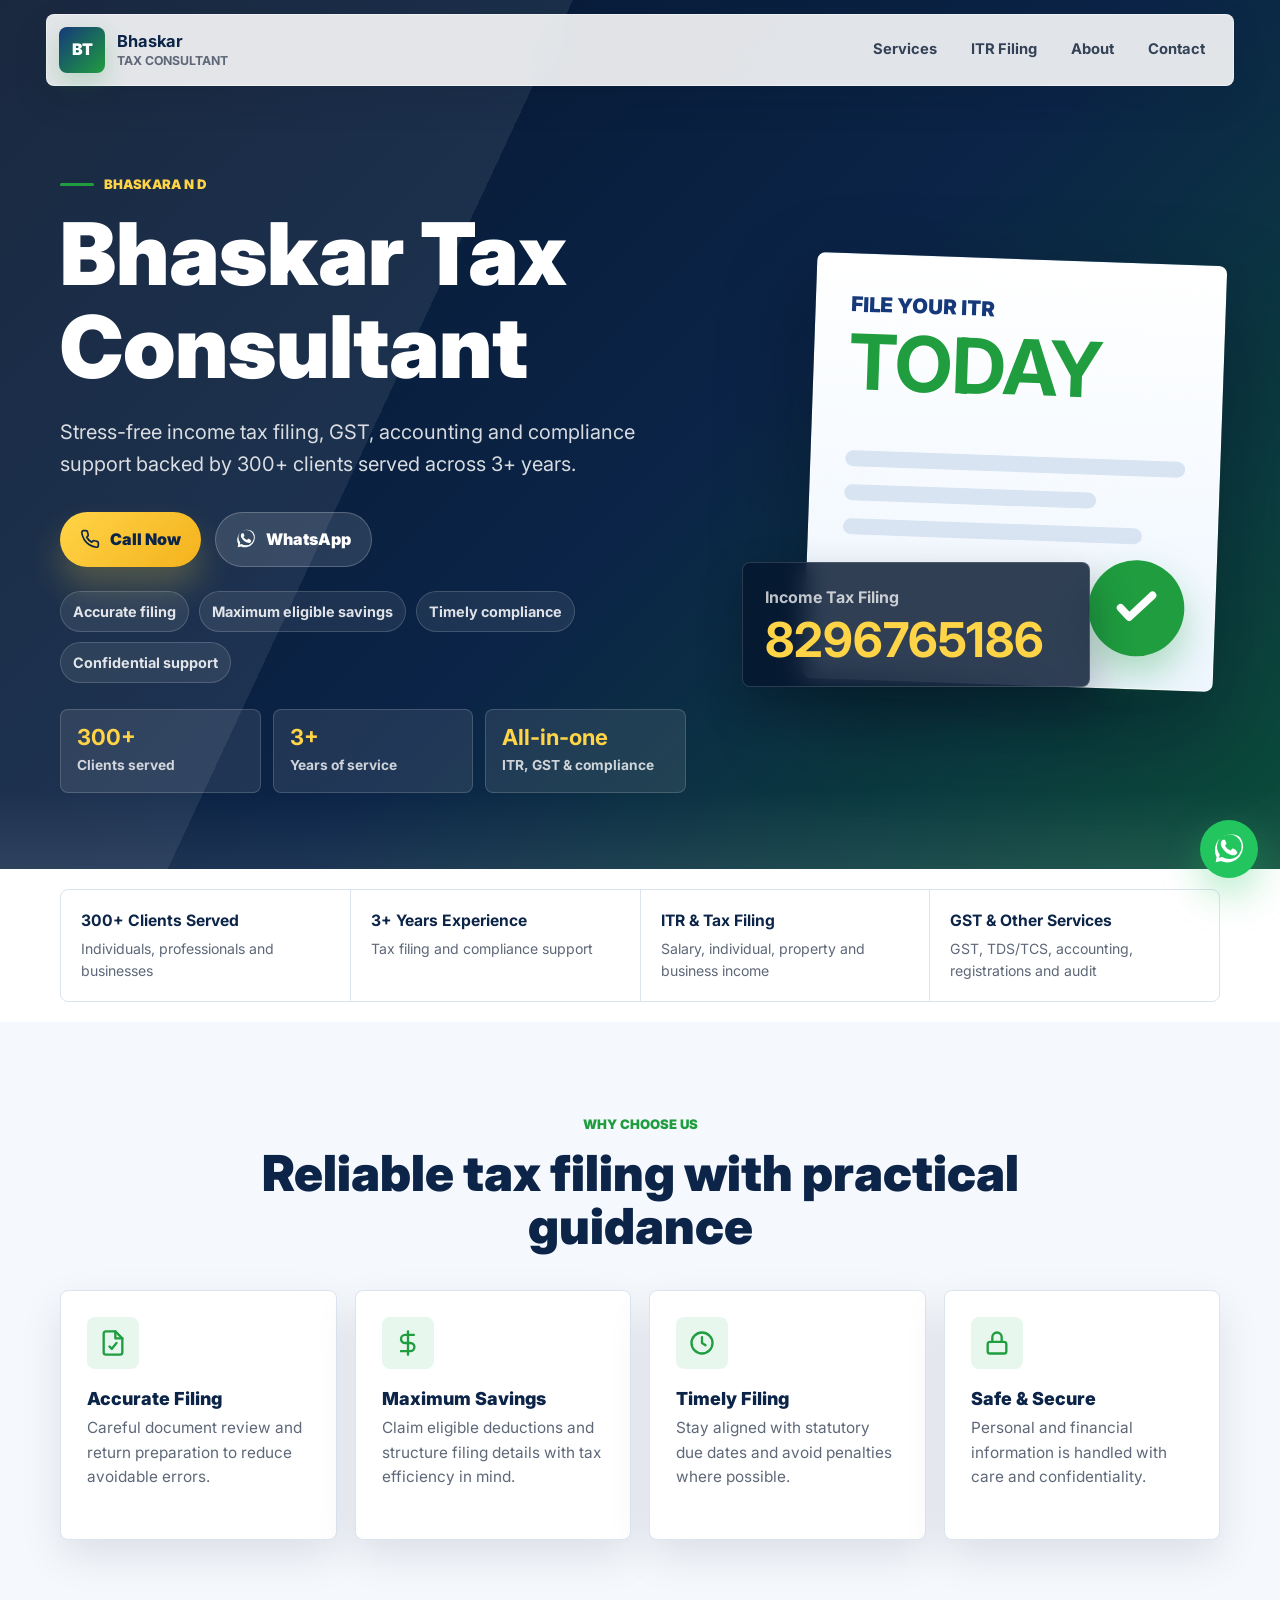
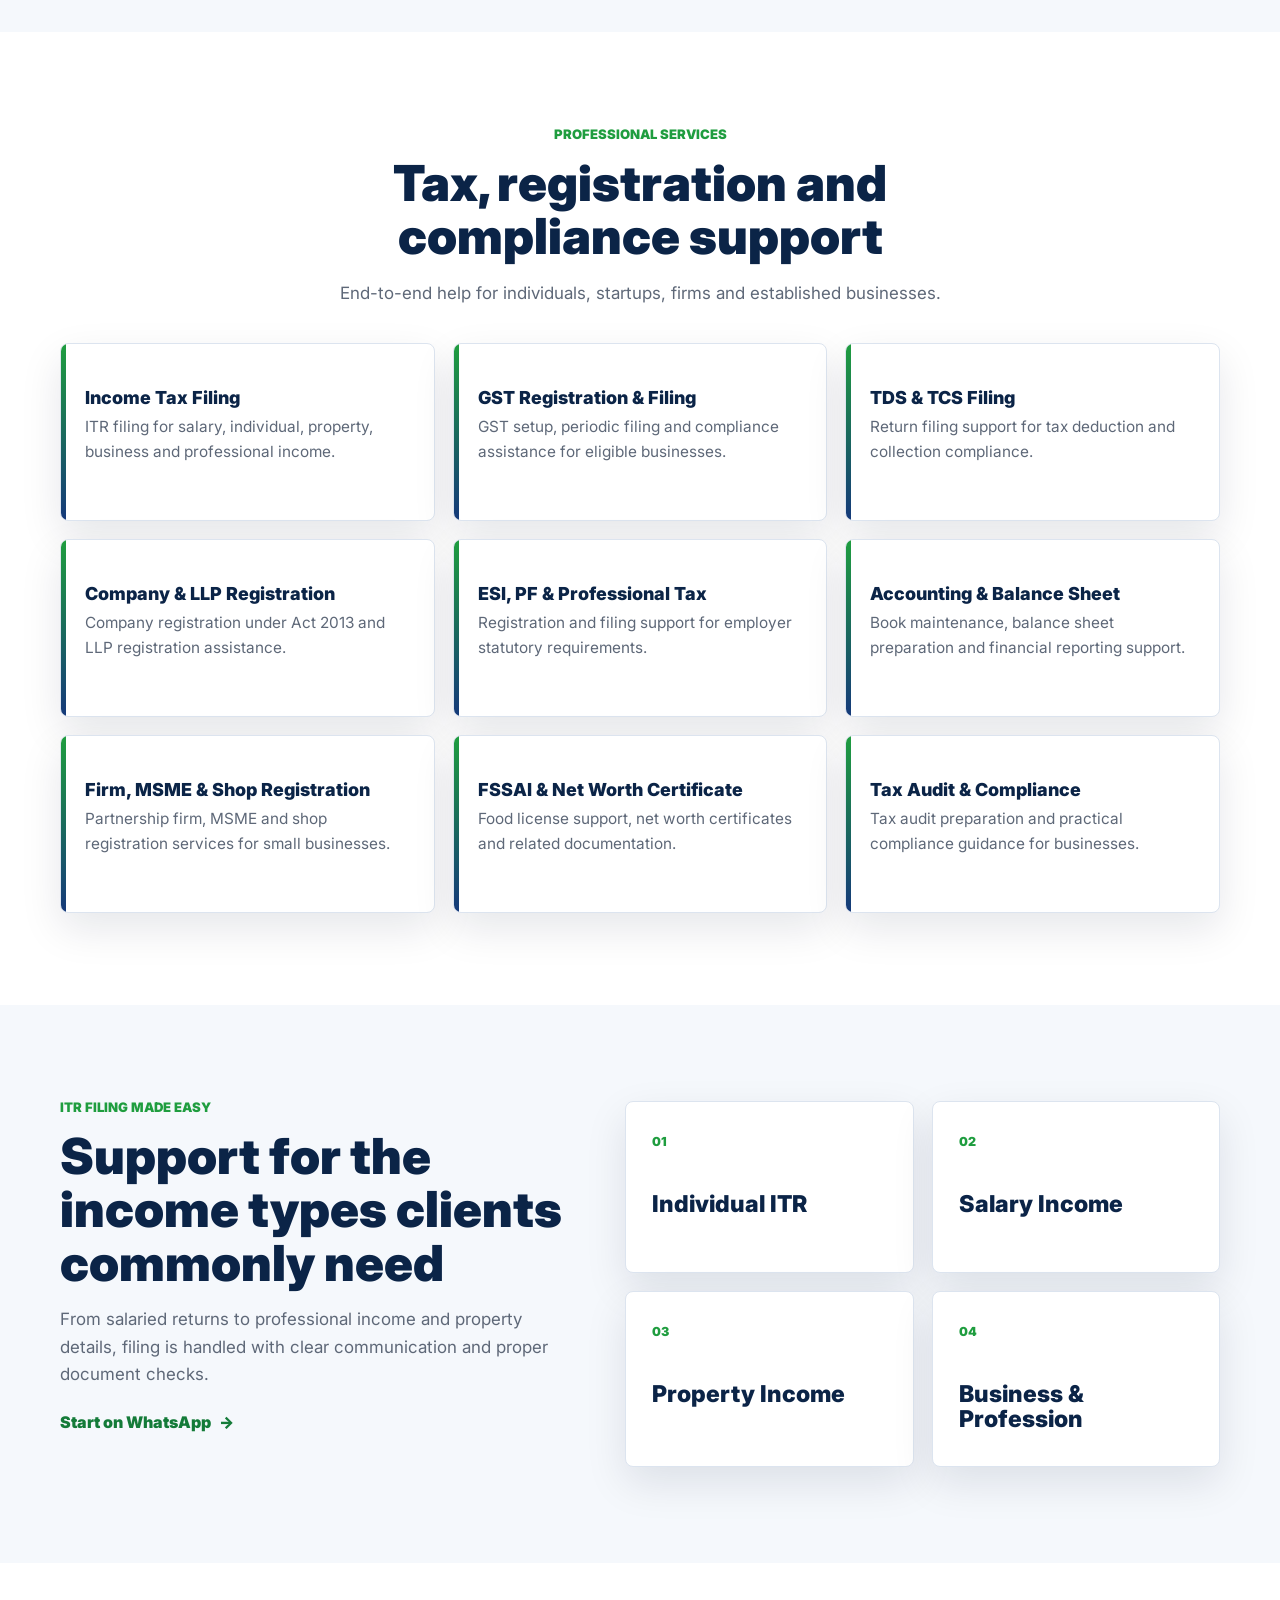
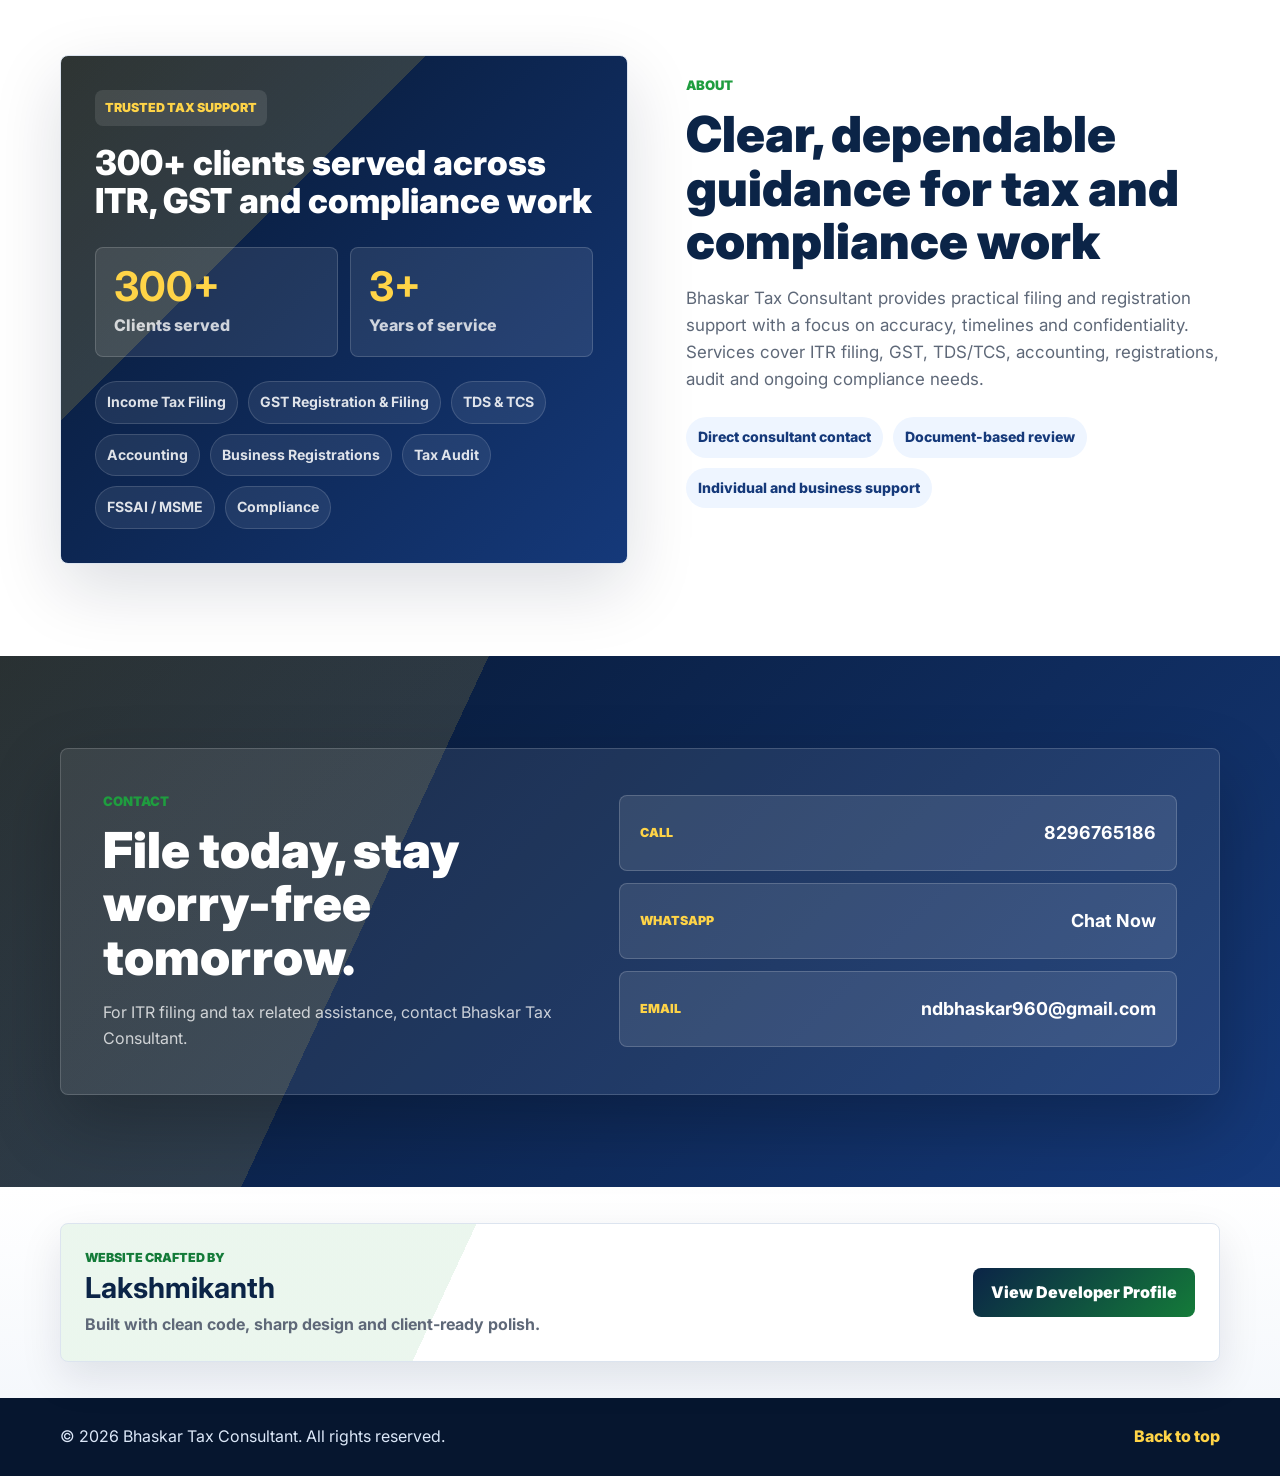
<file: index.html>
<!DOCTYPE html>
<html lang="en">
<head>
  <meta charset="UTF-8">
  <meta name="viewport" content="width=device-width, initial-scale=1.0">
  <title>Bhaskar Tax Consultant | ITR, GST, TDS & Compliance Services</title>
  <meta name="description" content="Professional tax consultant services by Bhaskara N D: 300+ clients served across ITR filing, GST, TDS/TCS, accounting, tax audit, registrations and compliance support.">
  <meta name="author" content="Bhaskara N D">
  <meta name="theme-color" content="#0b2447">
  <meta name="robots" content="index, follow">
  <link rel="canonical" href="https://ndbhaskar.github.io/">

  <meta property="og:title" content="Bhaskar Tax Consultant | ITR, GST & Compliance">
  <meta property="og:description" content="300+ clients served with 3+ years of ITR, GST, TDS/TCS, accounting, registrations, tax audit and compliance support.">
  <meta property="og:type" content="website">
  <meta property="og:url" content="https://ndbhaskar.github.io/">
  <meta property="og:image" content="https://ndbhaskar.github.io/assets/og-image.png">
  <meta property="og:image:alt" content="Modern preview for Bhaskar Tax Consultant tax, GST and compliance services">
  <meta property="og:image:width" content="1200">
  <meta property="og:image:height" content="630">
  <meta property="og:site_name" content="Bhaskar Tax Consultant">

  <meta name="twitter:card" content="summary_large_image">
  <meta name="twitter:title" content="Bhaskar Tax Consultant | ITR, GST & Compliance">
  <meta name="twitter:description" content="300+ clients served with 3+ years of ITR, GST, accounting and compliance support.">
  <meta name="twitter:image" content="https://ndbhaskar.github.io/assets/og-image.png">

  <link rel="icon" type="image/svg+xml" href="assets/favicon.svg">
  <link rel="preconnect" href="https://fonts.googleapis.com">
  <link rel="preconnect" href="https://fonts.gstatic.com" crossorigin>
  <link href="https://fonts.googleapis.com/css2?family=Inter:wght@400;500;600;700;800;900&family=Playfair+Display:wght@700&display=swap" rel="stylesheet">
  <link rel="stylesheet" href="styles.css">
  <script type="application/ld+json">
    {
      "@context": "https://schema.org",
      "@type": "AccountingService",
      "name": "Bhaskar Tax Consultant",
      "url": "https://ndbhaskar.github.io/",
      "image": "https://ndbhaskar.github.io/assets/og-image.png",
      "founder": "Bhaskara N D",
      "telephone": "+918296765186",
      "email": "ndbhaskar960@gmail.com",
      "areaServed": "India",
      "description": "Professional tax consultant services with 300+ clients served across ITR filing, GST, TDS/TCS, accounting, registration, tax audit and compliance support.",
      "serviceType": [
        "Income Tax Filing",
        "GST Registration and Filing",
        "TDS and TCS Filing",
        "Company and LLP Registration",
        "Accounting and Balance Sheet Preparation",
        "Tax Audit and Compliance"
      ]
    }
  </script>
</head>
<body>
  <header class="site-header" data-header>
    <a class="brand" href="#home" aria-label="Bhaskar Tax Consultant home">
      <span class="brand-mark" aria-hidden="true">BT</span>
      <span>
        <strong>Bhaskar</strong>
        <small>Tax Consultant</small>
      </span>
    </a>

    <button class="nav-toggle" type="button" aria-expanded="false" aria-controls="site-nav" data-nav-toggle>
      <span class="sr-only">Toggle navigation</span>
      <span></span>
      <span></span>
      <span></span>
    </button>

    <nav id="site-nav" class="site-nav" data-nav>
      <a href="#services">Services</a>
      <a href="#itr">ITR Filing</a>
      <a href="#about">About</a>
      <a href="#contact">Contact</a>
    </nav>
  </header>

  <main id="home">
    <section class="hero section-band">
      <div class="container hero-grid">
        <div class="hero-copy reveal">
          <p class="eyebrow">Bhaskara N D</p>
          <h1>Bhaskar Tax Consultant</h1>
          <p class="hero-subtitle">Stress-free income tax filing, GST, accounting and compliance support backed by 300+ clients served across 3+ years.</p>
          <div class="hero-actions" aria-label="Contact actions">
            <a class="btn btn-primary" href="tel:+918296765186">
              <svg viewBox="0 0 24 24" aria-hidden="true"><path d="M22 16.9v3a2 2 0 0 1-2.18 2 19.8 19.8 0 0 1-8.63-3.07 19.5 19.5 0 0 1-6-6A19.8 19.8 0 0 1 2.12 4.18 2 2 0 0 1 4.11 2h3a2 2 0 0 1 2 1.72c.13.96.35 1.9.66 2.8a2 2 0 0 1-.45 2.11L8.05 9.9a16 16 0 0 0 6 6l1.27-1.27a2 2 0 0 1 2.11-.45c.9.31 1.84.53 2.8.66A2 2 0 0 1 22 16.9z"/></svg>
              Call Now
            </a>
            <a class="btn btn-secondary" href="https://wa.me/918296765186?text=Hello%20Bhaskar%20Tax%20Consultant%2C%20I%20need%20help%20with%20tax%20filing." target="_blank" rel="noopener">
              <svg viewBox="0 0 24 24" aria-hidden="true"><path d="M20.5 3.5A11.8 11.8 0 0 0 2.7 18.1L2 22l4-1a11.8 11.8 0 0 0 14.5-17.5Zm-8.6 16a9.2 9.2 0 0 1-4.7-1.3l-.3-.2-2.4.6.6-2.3-.2-.4a9.2 9.2 0 1 1 7 3.6Zm5.1-6.9c-.3-.2-1.7-.9-2-.9-.3-.1-.5-.2-.7.2l-.9 1c-.2.2-.3.2-.6.1a7.5 7.5 0 0 1-3.7-3.2c-.2-.3 0-.5.1-.6l.5-.6c.2-.2.2-.4.3-.6.1-.2 0-.4 0-.6l-.9-2c-.2-.5-.5-.4-.7-.4h-.6c-.2 0-.6.1-.9.4-.3.3-1.1 1.1-1.1 2.6s1.1 3 1.2 3.2c.2.2 2.2 3.4 5.3 4.8.7.3 1.3.5 1.8.6.8.2 1.5.2 2 .1.6-.1 1.7-.7 1.9-1.3.2-.7.2-1.2.2-1.4-.1-.1-.3-.2-.6-.4Z"/></svg>
              WhatsApp
            </a>
          </div>
          <ul class="hero-points" aria-label="Key service benefits">
            <li>Accurate filing</li>
            <li>Maximum eligible savings</li>
            <li>Timely compliance</li>
            <li>Confidential support</li>
          </ul>
          <div class="hero-stats" aria-label="Consultant experience highlights">
            <div><strong>300+</strong><span>Clients served</span></div>
            <div><strong>3+</strong><span>Years of service</span></div>
            <div><strong>All-in-one</strong><span>ITR, GST & compliance</span></div>
          </div>
        </div>

        <div class="hero-visual reveal" aria-label="Tax filing service summary">
          <div class="filing-panel">
            <div class="panel-top">
              <span>File your ITR</span>
              <strong>Today</strong>
            </div>
            <div class="document-stack" aria-hidden="true">
              <span></span>
              <span></span>
              <span></span>
            </div>
            <div class="approval-badge" aria-hidden="true">
              <svg viewBox="0 0 24 24"><path d="m5 12 4 4L19 6"/></svg>
            </div>
          </div>
          <div class="quick-contact">
            <span>Income Tax Filing</span>
            <strong>8296765186</strong>
          </div>
        </div>
      </div>
    </section>

    <section class="trust-strip" aria-label="Client service highlights">
      <div class="container trust-grid">
        <div><strong>300+ Clients Served</strong><span>Individuals, professionals and businesses</span></div>
        <div><strong>3+ Years Experience</strong><span>Tax filing and compliance support</span></div>
        <div><strong>ITR & Tax Filing</strong><span>Salary, individual, property and business income</span></div>
        <div><strong>GST & Other Services</strong><span>GST, TDS/TCS, accounting, registrations and audit</span></div>
      </div>
    </section>

    <section class="section why-section" aria-labelledby="why-title">
      <div class="container">
        <div class="section-heading reveal">
          <p class="eyebrow">Why choose us</p>
          <h2 id="why-title">Reliable tax filing with practical guidance</h2>
        </div>
        <div class="feature-grid">
          <article class="feature-card reveal">
            <span class="feature-icon"><svg viewBox="0 0 24 24" aria-hidden="true"><path d="M14 2H6a2 2 0 0 0-2 2v16a2 2 0 0 0 2 2h12a2 2 0 0 0 2-2V8Z"/><path d="M14 2v6h6"/><path d="m9 15 2 2 4-5"/></svg></span>
            <h3>Accurate Filing</h3>
            <p>Careful document review and return preparation to reduce avoidable errors.</p>
          </article>
          <article class="feature-card reveal">
            <span class="feature-icon"><svg viewBox="0 0 24 24" aria-hidden="true"><path d="M12 2v20"/><path d="M17 5H9.5a3.5 3.5 0 0 0 0 7H14a3.5 3.5 0 0 1 0 7H6"/></svg></span>
            <h3>Maximum Savings</h3>
            <p>Claim eligible deductions and structure filing details with tax efficiency in mind.</p>
          </article>
          <article class="feature-card reveal">
            <span class="feature-icon"><svg viewBox="0 0 24 24" aria-hidden="true"><circle cx="12" cy="12" r="9"/><path d="M12 7v5l3 2"/></svg></span>
            <h3>Timely Filing</h3>
            <p>Stay aligned with statutory due dates and avoid penalties where possible.</p>
          </article>
          <article class="feature-card reveal">
            <span class="feature-icon"><svg viewBox="0 0 24 24" aria-hidden="true"><rect x="4" y="11" width="16" height="10" rx="2"/><path d="M8 11V7a4 4 0 0 1 8 0v4"/></svg></span>
            <h3>Safe & Secure</h3>
            <p>Personal and financial information is handled with care and confidentiality.</p>
          </article>
        </div>
      </div>
    </section>

    <section id="services" class="section services-section" aria-labelledby="services-title">
      <div class="container">
        <div class="section-heading reveal">
          <p class="eyebrow">Professional services</p>
          <h2 id="services-title">Tax, registration and compliance support</h2>
          <p>End-to-end help for individuals, startups, firms and established businesses.</p>
        </div>
        <div class="services-grid">
          <article class="service-card reveal"><h3>Income Tax Filing</h3><p>ITR filing for salary, individual, property, business and professional income.</p></article>
          <article class="service-card reveal"><h3>GST Registration & Filing</h3><p>GST setup, periodic filing and compliance assistance for eligible businesses.</p></article>
          <article class="service-card reveal"><h3>TDS & TCS Filing</h3><p>Return filing support for tax deduction and collection compliance.</p></article>
          <article class="service-card reveal"><h3>Company & LLP Registration</h3><p>Company registration under Act 2013 and LLP registration assistance.</p></article>
          <article class="service-card reveal"><h3>ESI, PF & Professional Tax</h3><p>Registration and filing support for employer statutory requirements.</p></article>
          <article class="service-card reveal"><h3>Accounting & Balance Sheet</h3><p>Book maintenance, balance sheet preparation and financial reporting support.</p></article>
          <article class="service-card reveal"><h3>Firm, MSME & Shop Registration</h3><p>Partnership firm, MSME and shop registration services for small businesses.</p></article>
          <article class="service-card reveal"><h3>FSSAI & Net Worth Certificate</h3><p>Food license support, net worth certificates and related documentation.</p></article>
          <article class="service-card reveal"><h3>Tax Audit & Compliance</h3><p>Tax audit preparation and practical compliance guidance for businesses.</p></article>
        </div>
      </div>
    </section>

    <section id="itr" class="section itr-section" aria-labelledby="itr-title">
      <div class="container split-grid">
        <div class="section-heading align-left reveal">
          <p class="eyebrow">ITR filing made easy</p>
          <h2 id="itr-title">Support for the income types clients commonly need</h2>
          <p>From salaried returns to professional income and property details, filing is handled with clear communication and proper document checks.</p>
          <a class="text-link" href="https://wa.me/918296765186?text=Hello%2C%20I%20want%20to%20file%20my%20ITR." target="_blank" rel="noopener">Start on WhatsApp</a>
        </div>
        <div class="category-grid">
          <article class="category-card reveal"><span>01</span><h3>Individual ITR</h3></article>
          <article class="category-card reveal"><span>02</span><h3>Salary Income</h3></article>
          <article class="category-card reveal"><span>03</span><h3>Property Income</h3></article>
          <article class="category-card reveal"><span>04</span><h3>Business & Profession</h3></article>
        </div>
      </div>
    </section>

    <section id="about" class="section about-section" aria-labelledby="about-title">
      <div class="container about-grid">
        <div class="consultant-card reveal" aria-label="Bhaskar Tax Consultant service experience summary">
          <span class="card-kicker">Trusted tax support</span>
          <h3>300+ clients served across ITR, GST and compliance work</h3>
          <div class="metric-row">
            <div><strong>300+</strong><span>Clients served</span></div>
            <div><strong>3+</strong><span>Years of service</span></div>
          </div>
          <div class="service-tags" aria-label="Covered services">
            <span>Income Tax Filing</span>
            <span>GST Registration & Filing</span>
            <span>TDS & TCS</span>
            <span>Accounting</span>
            <span>Business Registrations</span>
            <span>Tax Audit</span>
            <span>FSSAI / MSME</span>
            <span>Compliance</span>
          </div>
        </div>
        <div class="section-heading align-left reveal">
          <p class="eyebrow">About</p>
          <h2 id="about-title">Clear, dependable guidance for tax and compliance work</h2>
          <p>Bhaskar Tax Consultant provides practical filing and registration support with a focus on accuracy, timelines and confidentiality. Services cover ITR filing, GST, TDS/TCS, accounting, registrations, audit and ongoing compliance needs.</p>
          <div class="credential-list" aria-label="Service strengths">
            <span>Direct consultant contact</span>
            <span>Document-based review</span>
            <span>Individual and business support</span>
          </div>
        </div>
      </div>
    </section>

    <section id="contact" class="section contact-section" aria-labelledby="contact-title">
      <div class="container contact-panel reveal">
        <div>
          <p class="eyebrow">Contact</p>
          <h2 id="contact-title">File today, stay worry-free tomorrow.</h2>
          <p>For ITR filing and tax related assistance, contact Bhaskar Tax Consultant.</p>
        </div>
        <div class="contact-actions">
          <a class="contact-card" href="tel:+918296765186">
            <span>Call</span>
            <strong>8296765186</strong>
          </a>
          <a class="contact-card" href="https://wa.me/918296765186" target="_blank" rel="noopener">
            <span>WhatsApp</span>
            <strong>Chat Now</strong>
          </a>
          <a class="contact-card" href="mailto:ndbhaskar960@gmail.com">
            <span>Email</span>
            <strong>ndbhaskar960@gmail.com</strong>
          </a>
        </div>
      </div>
    </section>
  </main>

  <div class="developer-credit-wrap" aria-label="Website development credit">
    <div class="container">
      <div class="developer-credit reveal">
        <div>
          <span>Website crafted by</span>
          <strong>Lakshmikanth</strong>
          <p>Built with clean code, sharp design and client-ready polish.</p>
        </div>
        <a href="https://l-akshmikanth.github.io/l-akshmikanth/en" target="_blank" rel="noopener">View Developer Profile</a>
      </div>
    </div>
  </div>

  <footer class="site-footer">
    <div class="container footer-grid">
      <p>&copy; <span data-year></span> Bhaskar Tax Consultant. All rights reserved.</p>
      <a href="#home">Back to top</a>
    </div>
  </footer>

  <a class="floating-whatsapp" href="https://wa.me/918296765186" target="_blank" rel="noopener" aria-label="Contact Bhaskar Tax Consultant on WhatsApp">
    <svg viewBox="0 0 24 24" aria-hidden="true"><path d="M20.5 3.5A11.8 11.8 0 0 0 2.7 18.1L2 22l4-1a11.8 11.8 0 0 0 14.5-17.5Zm-8.6 16a9.2 9.2 0 0 1-4.7-1.3l-.3-.2-2.4.6.6-2.3-.2-.4a9.2 9.2 0 1 1 7 3.6Zm5.1-6.9c-.3-.2-1.7-.9-2-.9-.3-.1-.5-.2-.7.2l-.9 1c-.2.2-.3.2-.6.1a7.5 7.5 0 0 1-3.7-3.2c-.2-.3 0-.5.1-.6l.5-.6c.2-.2.2-.4.3-.6.1-.2 0-.4 0-.6l-.9-2c-.2-.5-.5-.4-.7-.4h-.6c-.2 0-.6.1-.9.4-.3.3-1.1 1.1-1.1 2.6s1.1 3 1.2 3.2c.2.2 2.2 3.4 5.3 4.8.7.3 1.3.5 1.8.6.8.2 1.5.2 2 .1.6-.1 1.7-.7 1.9-1.3.2-.7.2-1.2.2-1.4-.1-.1-.3-.2-.6-.4Z"/></svg>
  </a>

  <script src="script.js"></script>
</body>
</html>
</file>
<file: styles.css>
:root {
  --navy-950: #06162f;
  --navy-900: #0b2447;
  --navy-800: #15397a;
  --green-700: #147b39;
  --green-600: #1f9d3f;
  --green-100: #e8f7ee;
  --gold-500: #ffd447;
  --gold-600: #f4b21d;
  --ink: #122033;
  --muted: #5e6878;
  --line: #dce4ef;
  --surface: #ffffff;
  --soft: #f5f8fc;
  --shadow: 0 24px 70px rgba(7, 24, 52, 0.14);
  --shadow-soft: 0 16px 42px rgba(7, 24, 52, 0.1);
  --radius: 8px;
  --container: 1160px;
}

* {
  box-sizing: border-box;
}

html {
  scroll-behavior: smooth;
}

body {
  margin: 0;
  font-family: Inter, system-ui, -apple-system, BlinkMacSystemFont, "Segoe UI", sans-serif;
  color: var(--ink);
  background: var(--surface);
  line-height: 1.6;
  text-rendering: optimizeLegibility;
}

body.nav-open {
  overflow: hidden;
}

a {
  color: inherit;
  text-decoration: none;
}

img,
svg {
  display: block;
  max-width: 100%;
}

button,
a {
  -webkit-tap-highlight-color: transparent;
}

button {
  font: inherit;
}

.container {
  width: min(calc(100% - 40px), var(--container));
  margin-inline: auto;
}

.sr-only {
  position: absolute;
  width: 1px;
  height: 1px;
  padding: 0;
  margin: -1px;
  overflow: hidden;
  clip: rect(0, 0, 0, 0);
  white-space: nowrap;
  border: 0;
}

.site-header {
  position: sticky;
  top: 0;
  z-index: 100;
  display: flex;
  align-items: center;
  justify-content: space-between;
  width: min(calc(100% - 28px), 1188px);
  min-height: 72px;
  margin: 14px auto 0;
  padding: 10px 14px 10px 12px;
  border: 1px solid rgba(255, 255, 255, 0.4);
  border-radius: var(--radius);
  background: rgba(255, 255, 255, 0.88);
  box-shadow: 0 14px 36px rgba(5, 19, 42, 0.1);
  backdrop-filter: blur(18px);
  transition: min-height 180ms ease, box-shadow 180ms ease, background 180ms ease;
}

.site-header.is-scrolled {
  min-height: 64px;
  background: rgba(255, 255, 255, 0.96);
  box-shadow: 0 10px 30px rgba(5, 19, 42, 0.14);
}

.brand {
  display: inline-flex;
  align-items: center;
  gap: 12px;
  min-width: 0;
}

.brand-mark {
  display: grid;
  place-items: center;
  width: 46px;
  aspect-ratio: 1;
  border-radius: var(--radius);
  color: #fff;
  font-weight: 900;
  background: linear-gradient(135deg, var(--navy-800), var(--green-600));
  box-shadow: 0 10px 24px rgba(31, 157, 63, 0.22);
}

.brand strong,
.brand small {
  display: block;
  line-height: 1.1;
}

.brand strong {
  font-size: 1.03rem;
  color: var(--navy-900);
}

.brand small {
  margin-top: 4px;
  font-size: 0.77rem;
  color: var(--muted);
  font-weight: 700;
  text-transform: uppercase;
  letter-spacing: 0;
}

.site-nav {
  display: flex;
  align-items: center;
  gap: 6px;
}

.site-nav a {
  padding: 10px 14px;
  border-radius: var(--radius);
  color: #334257;
  font-size: 0.92rem;
  font-weight: 700;
  transition: color 180ms ease, background 180ms ease;
}

.site-nav a:hover,
.site-nav a:focus-visible {
  color: var(--navy-900);
  background: var(--green-100);
  outline: none;
}

.nav-toggle {
  display: none;
  flex-direction: column;
  align-items: center;
  justify-content: center;
  gap: 5px;
  width: 44px;
  aspect-ratio: 1;
  padding: 0;
  border: 0;
  border-radius: var(--radius);
  background: var(--navy-900);
  cursor: pointer;
}

.nav-toggle span:not(.sr-only) {
  width: 20px;
  height: 2px;
  border-radius: 999px;
  background: #fff;
  transition: transform 180ms ease, opacity 180ms ease;
}

.nav-toggle[aria-expanded="true"] span:nth-child(2) {
  transform: translateY(7px) rotate(45deg);
}

.nav-toggle[aria-expanded="true"] span:nth-child(3) {
  opacity: 0;
}

.nav-toggle[aria-expanded="true"] span:nth-child(4) {
  transform: translateY(-7px) rotate(-45deg);
}

.section-band {
  position: relative;
  overflow: hidden;
}

.hero {
  margin-top: -86px;
  padding: 168px 0 76px;
  color: #fff;
  background:
    linear-gradient(115deg, rgba(255, 255, 255, 0.08) 0 34%, transparent 34% 100%),
    linear-gradient(135deg, var(--navy-950) 0%, var(--navy-900) 54%, #0b4d3a 100%);
}

.hero::after {
  content: "";
  position: absolute;
  inset: auto 0 0;
  height: 80px;
  background: linear-gradient(to bottom, transparent, rgba(255, 255, 255, 0.08));
  pointer-events: none;
}

.hero-grid {
  position: relative;
  z-index: 1;
  display: grid;
  grid-template-columns: minmax(0, 1.02fr) minmax(320px, 0.78fr);
  align-items: center;
  gap: 56px;
}

.eyebrow {
  margin: 0 0 12px;
  color: var(--green-600);
  font-size: 0.82rem;
  font-weight: 900;
  text-transform: uppercase;
  letter-spacing: 0;
}

.hero .eyebrow {
  display: inline-flex;
  align-items: center;
  gap: 10px;
  color: var(--gold-500);
}

.hero .eyebrow::before {
  content: "";
  width: 34px;
  height: 3px;
  border-radius: 999px;
  background: var(--green-600);
}

h1,
h2,
h3,
p {
  overflow-wrap: break-word;
}

h1,
h2,
h3 {
  margin: 0;
  line-height: 1.08;
  letter-spacing: 0;
}

.hero h1 {
  max-width: 780px;
  color: #fff;
  font-size: 5.4rem;
  font-weight: 900;
}

h2 {
  color: var(--navy-900);
  font-size: 3.1rem;
  font-weight: 900;
}

h3 {
  color: var(--navy-900);
  font-size: 1.12rem;
  font-weight: 850;
}

.hero-subtitle {
  max-width: 650px;
  margin: 22px 0 0;
  color: rgba(255, 255, 255, 0.84);
  font-size: 1.25rem;
}

.hero-actions {
  display: flex;
  flex-wrap: wrap;
  gap: 14px;
  margin-top: 32px;
}

.btn {
  display: inline-flex;
  align-items: center;
  justify-content: center;
  gap: 10px;
  min-height: 52px;
  padding: 14px 20px;
  border-radius: 999px;
  font-weight: 900;
  transition: transform 180ms ease, box-shadow 180ms ease, background 180ms ease;
}

.btn svg,
.contact-card svg {
  width: 20px;
  height: 20px;
  fill: none;
  stroke: currentColor;
  stroke-width: 2;
  stroke-linecap: round;
  stroke-linejoin: round;
}

.btn-secondary svg,
.floating-whatsapp svg {
  fill: currentColor;
  stroke: none;
}

.btn:hover,
.btn:focus-visible,
.contact-card:hover,
.contact-card:focus-visible,
.text-link:hover,
.text-link:focus-visible {
  transform: translateY(-2px);
  outline: none;
}

.btn-primary {
  color: var(--navy-900);
  background: linear-gradient(135deg, var(--gold-500), var(--gold-600));
  box-shadow: 0 20px 34px rgba(255, 212, 71, 0.24);
}

.btn-secondary {
  color: #fff;
  border: 1px solid rgba(255, 255, 255, 0.22);
  background: rgba(255, 255, 255, 0.12);
}

.hero-points {
  display: flex;
  flex-wrap: wrap;
  gap: 10px;
  padding: 0;
  margin: 24px 0 0;
  list-style: none;
}

.hero-points li {
  padding: 8px 12px;
  border: 1px solid rgba(255, 255, 255, 0.16);
  border-radius: 999px;
  color: rgba(255, 255, 255, 0.86);
  font-size: 0.9rem;
  font-weight: 700;
  background: rgba(255, 255, 255, 0.08);
}

.hero-stats {
  display: grid;
  grid-template-columns: repeat(3, minmax(0, 1fr));
  gap: 12px;
  max-width: 680px;
  margin-top: 26px;
}

.hero-stats div {
  padding: 16px;
  border: 1px solid rgba(255, 255, 255, 0.16);
  border-radius: var(--radius);
  background: rgba(255, 255, 255, 0.09);
}

.hero-stats strong,
.hero-stats span {
  display: block;
}

.hero-stats strong {
  color: var(--gold-500);
  font-size: 1.38rem;
  line-height: 1;
}

.hero-stats span {
  margin-top: 6px;
  color: rgba(255, 255, 255, 0.78);
  font-size: 0.86rem;
  font-weight: 700;
}

.hero-visual {
  position: relative;
  min-height: 480px;
}

.filing-panel {
  position: absolute;
  inset: 18px 0 auto auto;
  width: min(100%, 410px);
  min-height: 426px;
  padding: 34px;
  border: 1px solid rgba(255, 255, 255, 0.62);
  border-radius: var(--radius);
  color: var(--navy-900);
  background: linear-gradient(180deg, #fff, #eef6ff);
  box-shadow: 0 38px 90px rgba(1, 9, 24, 0.35);
  transform: rotate(2deg);
}

.panel-top span,
.panel-top strong {
  display: block;
  text-transform: uppercase;
  letter-spacing: 0;
}

.panel-top span {
  color: var(--navy-800);
  font-size: 1.28rem;
  font-weight: 900;
}

.panel-top strong {
  margin-top: 6px;
  color: var(--green-600);
  font-size: 4.8rem;
  line-height: 0.9;
}

.document-stack {
  display: grid;
  gap: 18px;
  margin-top: 54px;
}

.document-stack span {
  width: 100%;
  height: 16px;
  border-radius: 999px;
  background: #d8e4f2;
}

.document-stack span:nth-child(2) {
  width: 74%;
}

.document-stack span:nth-child(3) {
  width: 88%;
}

.approval-badge {
  position: absolute;
  right: 30px;
  bottom: 32px;
  display: grid;
  place-items: center;
  width: 96px;
  aspect-ratio: 1;
  border-radius: 50%;
  color: #fff;
  background: var(--green-600);
  box-shadow: 0 18px 38px rgba(31, 157, 63, 0.34);
}

.approval-badge svg {
  width: 54px;
  height: 54px;
  fill: none;
  stroke: currentColor;
  stroke-width: 3.4;
  stroke-linecap: round;
  stroke-linejoin: round;
}

.quick-contact {
  position: absolute;
  left: 0;
  bottom: 34px;
  width: min(100%, 348px);
  padding: 22px;
  border: 1px solid rgba(255, 255, 255, 0.15);
  border-radius: var(--radius);
  color: #fff;
  background: rgba(6, 22, 47, 0.82);
  box-shadow: 0 20px 44px rgba(1, 9, 24, 0.32);
  backdrop-filter: blur(12px);
}

.quick-contact span,
.quick-contact strong {
  display: block;
}

.quick-contact span {
  color: rgba(255, 255, 255, 0.74);
  font-weight: 700;
}

.quick-contact strong {
  margin-top: 5px;
  color: var(--gold-500);
  font-size: 3rem;
  line-height: 1;
}

.trust-strip {
  padding: 20px 0;
  background: #fff;
  box-shadow: 0 14px 38px rgba(7, 24, 52, 0.08);
}

.trust-grid {
  display: grid;
  grid-template-columns: repeat(4, 1fr);
  gap: 1px;
  overflow: hidden;
  border: 1px solid var(--line);
  border-radius: var(--radius);
  background: var(--line);
}

.trust-grid div {
  padding: 18px 20px;
  background: #fff;
}

.trust-grid strong,
.trust-grid span {
  display: block;
}

.trust-grid strong {
  color: var(--navy-900);
  font-size: 0.98rem;
}

.trust-grid span {
  margin-top: 4px;
  color: var(--muted);
  font-size: 0.88rem;
}

.section {
  padding: 92px 0;
}

.section-heading {
  max-width: 760px;
  margin: 0 auto 36px;
  text-align: center;
}

.section-heading.align-left {
  margin-inline: 0;
  text-align: left;
}

.section-heading p:not(.eyebrow) {
  margin: 16px 0 0;
  color: var(--muted);
  font-size: 1.06rem;
}

.why-section,
.itr-section {
  background: var(--soft);
}

.feature-grid,
.services-grid,
.category-grid {
  display: grid;
  gap: 18px;
}

.feature-grid {
  grid-template-columns: repeat(4, 1fr);
}

.feature-card,
.service-card,
.category-card {
  position: relative;
  overflow: hidden;
  border: 1px solid var(--line);
  border-radius: var(--radius);
  background: #fff;
  box-shadow: var(--shadow-soft);
  transition: transform 180ms ease, box-shadow 180ms ease, border-color 180ms ease;
}

.feature-card:hover,
.service-card:hover,
.category-card:hover {
  transform: translateY(-5px);
  border-color: rgba(31, 157, 63, 0.42);
  box-shadow: var(--shadow);
}

.feature-card {
  min-height: 250px;
  padding: 26px;
}

.feature-icon {
  display: grid;
  place-items: center;
  width: 52px;
  aspect-ratio: 1;
  border-radius: var(--radius);
  color: var(--green-600);
  background: var(--green-100);
}

.feature-icon svg {
  width: 28px;
  height: 28px;
  fill: none;
  stroke: currentColor;
  stroke-width: 2;
  stroke-linecap: round;
  stroke-linejoin: round;
}

.feature-card h3,
.service-card h3,
.category-card h3 {
  margin: 20px 0 8px;
}

.feature-card p,
.service-card p {
  margin: 0;
  color: var(--muted);
  font-size: 0.96rem;
}

.services-section {
  background: #fff;
}

.services-grid {
  grid-template-columns: repeat(3, 1fr);
}

.service-card {
  min-height: 178px;
  padding: 24px;
}

.service-card::before {
  content: "";
  position: absolute;
  inset: 0 auto 0 0;
  width: 5px;
  background: linear-gradient(180deg, var(--green-600), var(--navy-800));
}

.split-grid {
  display: grid;
  grid-template-columns: minmax(0, 0.86fr) minmax(320px, 1fr);
  align-items: center;
  gap: 54px;
}

.text-link {
  display: inline-flex;
  align-items: center;
  margin-top: 22px;
  color: var(--green-700);
  font-weight: 900;
  transition: transform 180ms ease, color 180ms ease;
}

.text-link::after {
  content: "->";
  margin-left: 8px;
}

.category-grid {
  grid-template-columns: repeat(2, 1fr);
}

.category-card {
  min-height: 172px;
  padding: 26px;
}

.category-card span {
  color: var(--green-600);
  font-size: 0.78rem;
  font-weight: 900;
}

.category-card h3 {
  margin-top: 38px;
  font-size: 1.45rem;
}

.about-section {
  background: #fff;
}

.about-grid {
  display: grid;
  grid-template-columns: minmax(0, 0.98fr) minmax(320px, 0.92fr);
  align-items: center;
  gap: 58px;
}

.consultant-card {
  padding: 34px;
  border: 1px solid var(--line);
  border-radius: var(--radius);
  color: #fff;
  background:
    linear-gradient(135deg, rgba(255, 212, 71, 0.16) 0 34%, transparent 34% 100%),
    linear-gradient(135deg, var(--navy-950), var(--navy-800));
  box-shadow: var(--shadow);
}

.card-kicker {
  display: inline-flex;
  margin-bottom: 18px;
  padding: 8px 10px;
  border-radius: var(--radius);
  color: var(--gold-500);
  background: rgba(255, 255, 255, 0.1);
  font-size: 0.78rem;
  font-weight: 900;
  text-transform: uppercase;
}

.consultant-card h3 {
  color: #fff;
  font-size: 2.15rem;
  line-height: 1.08;
}

.metric-row {
  display: grid;
  grid-template-columns: repeat(2, minmax(0, 1fr));
  gap: 12px;
  margin-top: 28px;
}

.metric-row div {
  padding: 18px;
  border: 1px solid rgba(255, 255, 255, 0.16);
  border-radius: var(--radius);
  background: rgba(255, 255, 255, 0.09);
}

.metric-row strong,
.metric-row span {
  display: block;
}

.metric-row strong {
  color: var(--gold-500);
  font-size: 2.55rem;
  line-height: 1;
}

.metric-row span {
  margin-top: 6px;
  color: rgba(255, 255, 255, 0.78);
  font-weight: 800;
}

.service-tags {
  display: flex;
  flex-wrap: wrap;
  gap: 10px;
  margin-top: 24px;
}

.service-tags span {
  padding: 9px 11px;
  border: 1px solid rgba(255, 255, 255, 0.14);
  border-radius: 999px;
  color: rgba(255, 255, 255, 0.86);
  background: rgba(255, 255, 255, 0.08);
  font-size: 0.88rem;
  font-weight: 700;
}

.credential-list {
  display: flex;
  flex-wrap: wrap;
  gap: 10px;
  margin-top: 24px;
}

.credential-list span {
  padding: 9px 12px;
  border-radius: 999px;
  color: var(--navy-800);
  background: #eef5ff;
  font-size: 0.88rem;
  font-weight: 800;
}

.contact-section {
  color: #fff;
  background:
    linear-gradient(115deg, rgba(255, 212, 71, 0.14) 0 32%, transparent 32% 100%),
    linear-gradient(135deg, var(--navy-950), var(--navy-800));
}

.contact-panel {
  display: grid;
  grid-template-columns: minmax(0, 0.86fr) minmax(320px, 1fr);
  gap: 36px;
  align-items: center;
  padding: 42px;
  border: 1px solid rgba(255, 255, 255, 0.16);
  border-radius: var(--radius);
  color: #fff;
  background: rgba(255, 255, 255, 0.08);
  box-shadow: 0 28px 70px rgba(0, 0, 0, 0.24);
}

.contact-panel h2 {
  color: #fff;
}

.contact-panel p:not(.eyebrow) {
  max-width: 560px;
  margin: 16px 0 0;
  color: rgba(255, 255, 255, 0.76);
}

.contact-actions {
  display: grid;
  gap: 12px;
}

.contact-card {
  display: flex;
  align-items: center;
  justify-content: space-between;
  gap: 18px;
  min-height: 76px;
  padding: 18px 20px;
  border: 1px solid rgba(255, 255, 255, 0.18);
  border-radius: var(--radius);
  color: #fff;
  background: rgba(255, 255, 255, 0.1);
  transition: transform 180ms ease, background 180ms ease;
}

.contact-card:hover,
.contact-card:focus-visible {
  background: rgba(255, 255, 255, 0.15);
}

.contact-card span {
  color: var(--gold-500);
  font-size: 0.78rem;
  font-weight: 900;
  text-transform: uppercase;
}

.contact-card strong {
  text-align: right;
  font-size: 1.12rem;
  overflow-wrap: anywhere;
}

.developer-credit-wrap {
  padding: 36px 0;
  background: linear-gradient(180deg, #ffffff, var(--soft));
}

.developer-credit {
  display: flex;
  align-items: center;
  justify-content: space-between;
  gap: 24px;
  padding: 24px;
  border: 1px solid var(--line);
  border-radius: var(--radius);
  background:
    linear-gradient(115deg, rgba(31, 157, 63, 0.09) 0 34%, transparent 34% 100%),
    #ffffff;
  box-shadow: var(--shadow-soft);
}

.developer-credit span,
.developer-credit strong,
.developer-credit p {
  display: block;
}

.developer-credit span {
  color: var(--green-700);
  font-size: 0.78rem;
  font-weight: 900;
  text-transform: uppercase;
}

.developer-credit strong {
  margin-top: 6px;
  color: var(--navy-900);
  font-size: 1.8rem;
  line-height: 1.05;
}

.developer-credit p {
  margin: 8px 0 0;
  color: var(--muted);
  font-weight: 700;
}

.developer-credit a {
  flex: 0 0 auto;
  display: inline-flex;
  align-items: center;
  justify-content: center;
  min-height: 48px;
  padding: 12px 18px;
  border-radius: var(--radius);
  color: #fff;
  background: linear-gradient(135deg, var(--navy-900), var(--green-700));
  font-weight: 900;
  transition: transform 180ms ease, box-shadow 180ms ease;
}

.developer-credit a:hover,
.developer-credit a:focus-visible {
  transform: translateY(-2px);
  box-shadow: 0 14px 28px rgba(20, 123, 57, 0.22);
  outline: none;
}

.site-footer {
  padding: 26px 0;
  color: #dbe7f8;
  background: var(--navy-950);
}

.footer-grid {
  display: flex;
  align-items: center;
  justify-content: space-between;
  gap: 18px;
}

.footer-grid p {
  margin: 0;
}

.footer-grid a {
  color: var(--gold-500);
  font-weight: 800;
}

.floating-whatsapp {
  position: fixed;
  right: 22px;
  bottom: 22px;
  z-index: 90;
  display: grid;
  place-items: center;
  width: 58px;
  aspect-ratio: 1;
  border-radius: 50%;
  color: #fff;
  background: #22c55e;
  box-shadow: 0 16px 38px rgba(34, 197, 94, 0.34);
  transition: transform 180ms ease;
}

.floating-whatsapp:hover,
.floating-whatsapp:focus-visible {
  transform: translateY(-3px) scale(1.03);
  outline: none;
}

.floating-whatsapp svg {
  width: 32px;
  height: 32px;
}

.reveal {
  opacity: 0;
  transform: translateY(18px);
  transition: opacity 520ms ease, transform 520ms ease;
}

.reveal.is-visible {
  opacity: 1;
  transform: translateY(0);
}

@media (prefers-reduced-motion: reduce) {
  *,
  *::before,
  *::after {
    scroll-behavior: auto !important;
    transition-duration: 0.01ms !important;
    animation-duration: 0.01ms !important;
    animation-iteration-count: 1 !important;
  }

  .reveal {
    opacity: 1;
    transform: none;
  }
}

@media (max-width: 980px) {
  .site-header {
    width: min(calc(100% - 24px), 720px);
  }

  .nav-toggle {
    display: inline-flex;
  }

  .site-nav {
    position: absolute;
    top: calc(100% + 10px);
    right: 0;
    left: 0;
    display: grid;
    gap: 4px;
    padding: 10px;
    border: 1px solid var(--line);
    border-radius: var(--radius);
    background: rgba(255, 255, 255, 0.98);
    box-shadow: var(--shadow-soft);
    transform-origin: top;
    transform: scaleY(0.92);
    opacity: 0;
    pointer-events: none;
    transition: opacity 180ms ease, transform 180ms ease;
  }

  .site-nav.is-open {
    transform: scaleY(1);
    opacity: 1;
    pointer-events: auto;
  }

  .hero h1 {
    font-size: 4rem;
  }

  h2 {
    font-size: 2.55rem;
  }

  .hero-grid,
  .split-grid,
  .about-grid,
  .contact-panel {
    grid-template-columns: 1fr;
  }

  .hero-visual {
    min-height: 420px;
  }

  .filing-panel {
    right: 20px;
    left: auto;
  }

  .feature-grid,
  .services-grid,
  .trust-grid {
    grid-template-columns: repeat(2, 1fr);
  }
}

@media (max-width: 640px) {
  .container {
    width: min(calc(100% - 28px), var(--container));
  }

  .site-header {
    width: calc(100% - 20px);
    margin-top: 10px;
  }

  .brand strong {
    font-size: 0.94rem;
  }

  .brand small {
    font-size: 0.68rem;
  }

  .brand-mark {
    width: 42px;
  }

  .hero {
    padding: 150px 0 54px;
  }

  .hero-grid {
    gap: 34px;
  }

  .hero h1 {
    font-size: 3rem;
  }

  h2 {
    font-size: 2.1rem;
  }

  .hero-subtitle {
    font-size: 1.06rem;
  }

  .hero-actions,
  .btn {
    width: 100%;
  }

  .hero-points li {
    width: 100%;
  }

  .hero-visual {
    min-height: 390px;
  }

  .filing-panel {
    inset: 0 0 auto;
    width: 100%;
    min-height: 354px;
    padding: 26px;
    transform: none;
  }

  .panel-top strong {
    font-size: 3.6rem;
  }

  .quick-contact {
    right: 18px;
    left: 18px;
    bottom: 0;
    width: auto;
  }

  .quick-contact strong {
    font-size: 2.1rem;
  }

  .trust-grid,
  .feature-grid,
  .services-grid,
  .category-grid {
    grid-template-columns: 1fr;
  }

  .section {
    padding: 68px 0;
  }

  .feature-card,
  .service-card,
  .category-card {
    min-height: auto;
  }

  .contact-panel {
    padding: 26px;
  }

  .contact-card {
    display: grid;
    justify-content: stretch;
  }

  .contact-card strong {
    text-align: left;
    font-size: 1rem;
  }

  .developer-credit {
    display: grid;
    padding: 22px;
  }

  .developer-credit a {
    width: 100%;
  }

  .footer-grid {
    display: grid;
  }

  .hero-stats,
  .metric-row {
    grid-template-columns: 1fr;
  }

  .consultant-card {
    padding: 26px;
  }

  .consultant-card h3 {
    font-size: 1.85rem;
  }

  .floating-whatsapp {
    right: 16px;
    bottom: 16px;
    width: 54px;
  }
}

@media (max-width: 390px) {
  .site-header {
    width: calc(100% - 16px);
    margin-top: 8px;
    padding-inline: 8px;
  }

  .brand {
    gap: 8px;
  }

  .brand small {
    display: none;
  }

  .hero h1 {
    font-size: 2.45rem;
  }

  .panel-top span {
    font-size: 1rem;
  }

  .panel-top strong {
    font-size: 3rem;
  }

  .quick-contact strong {
    font-size: 1.85rem;
  }
}
</file>
